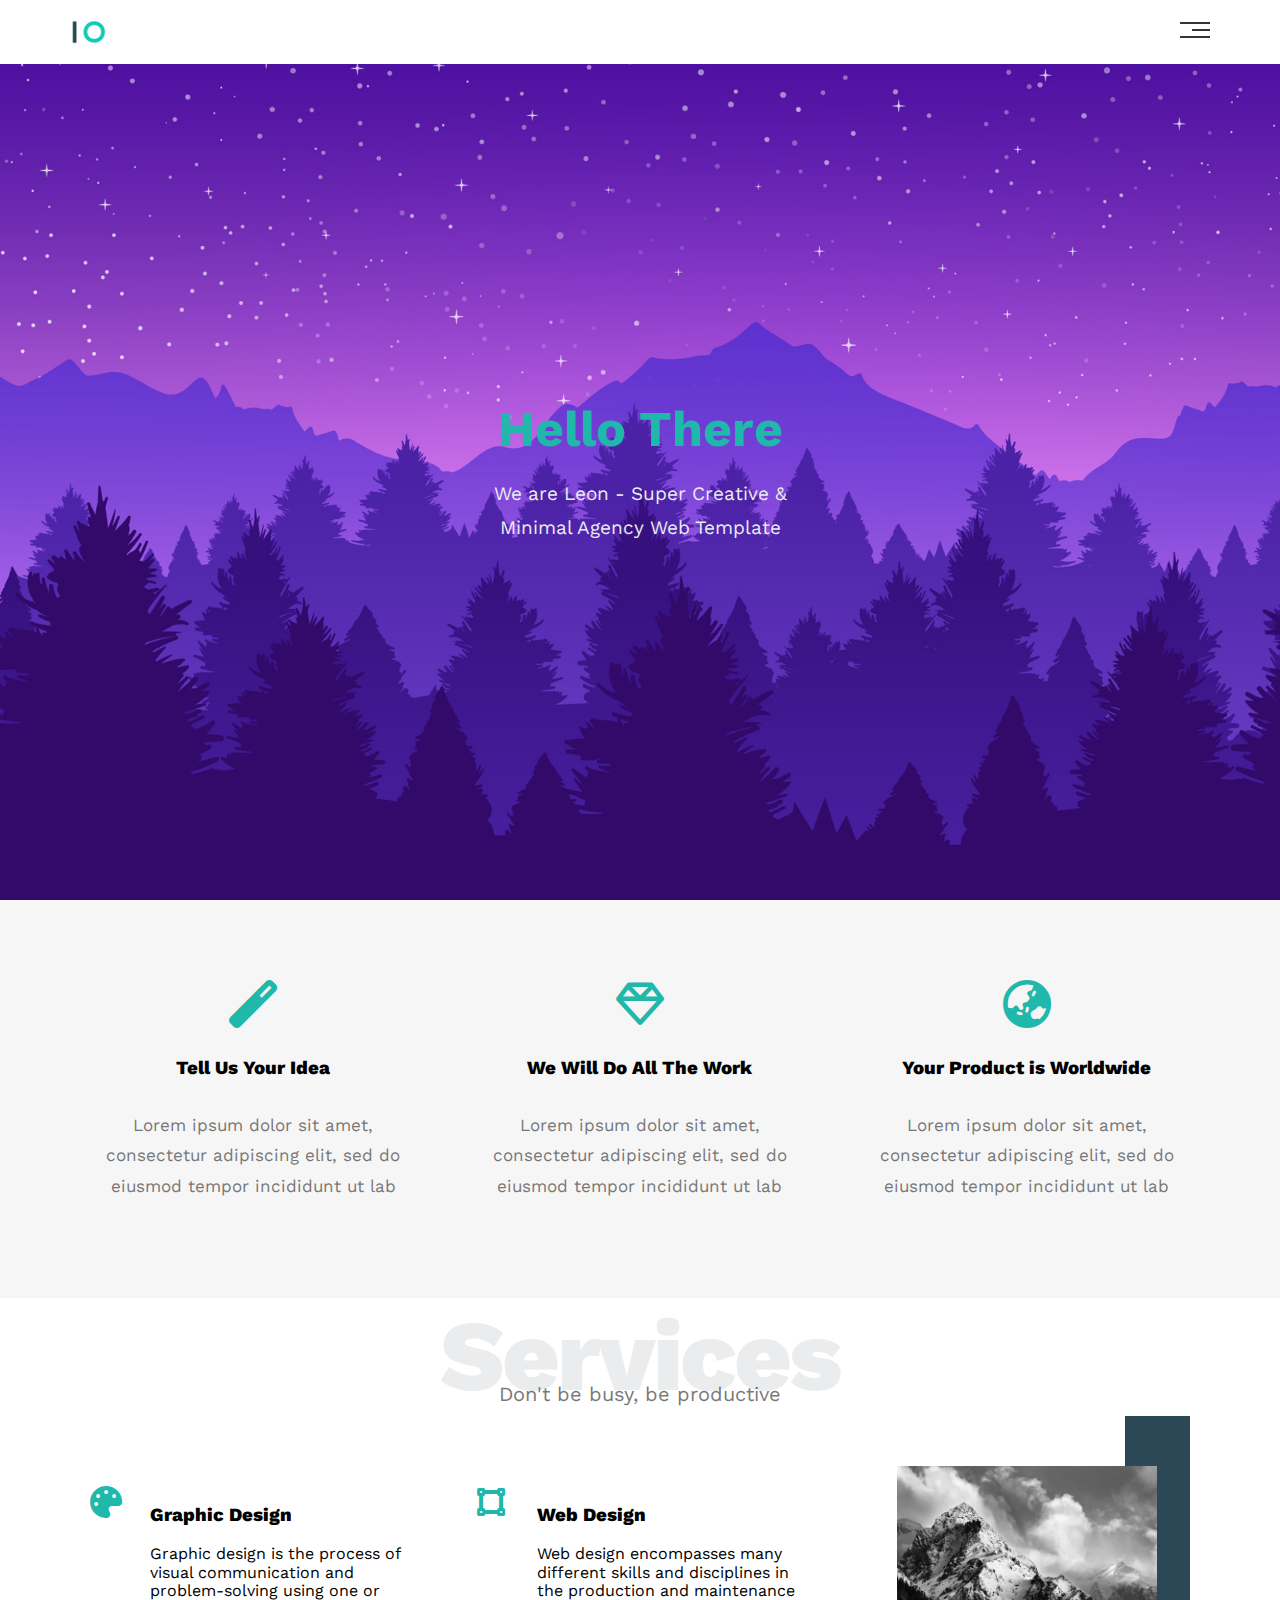
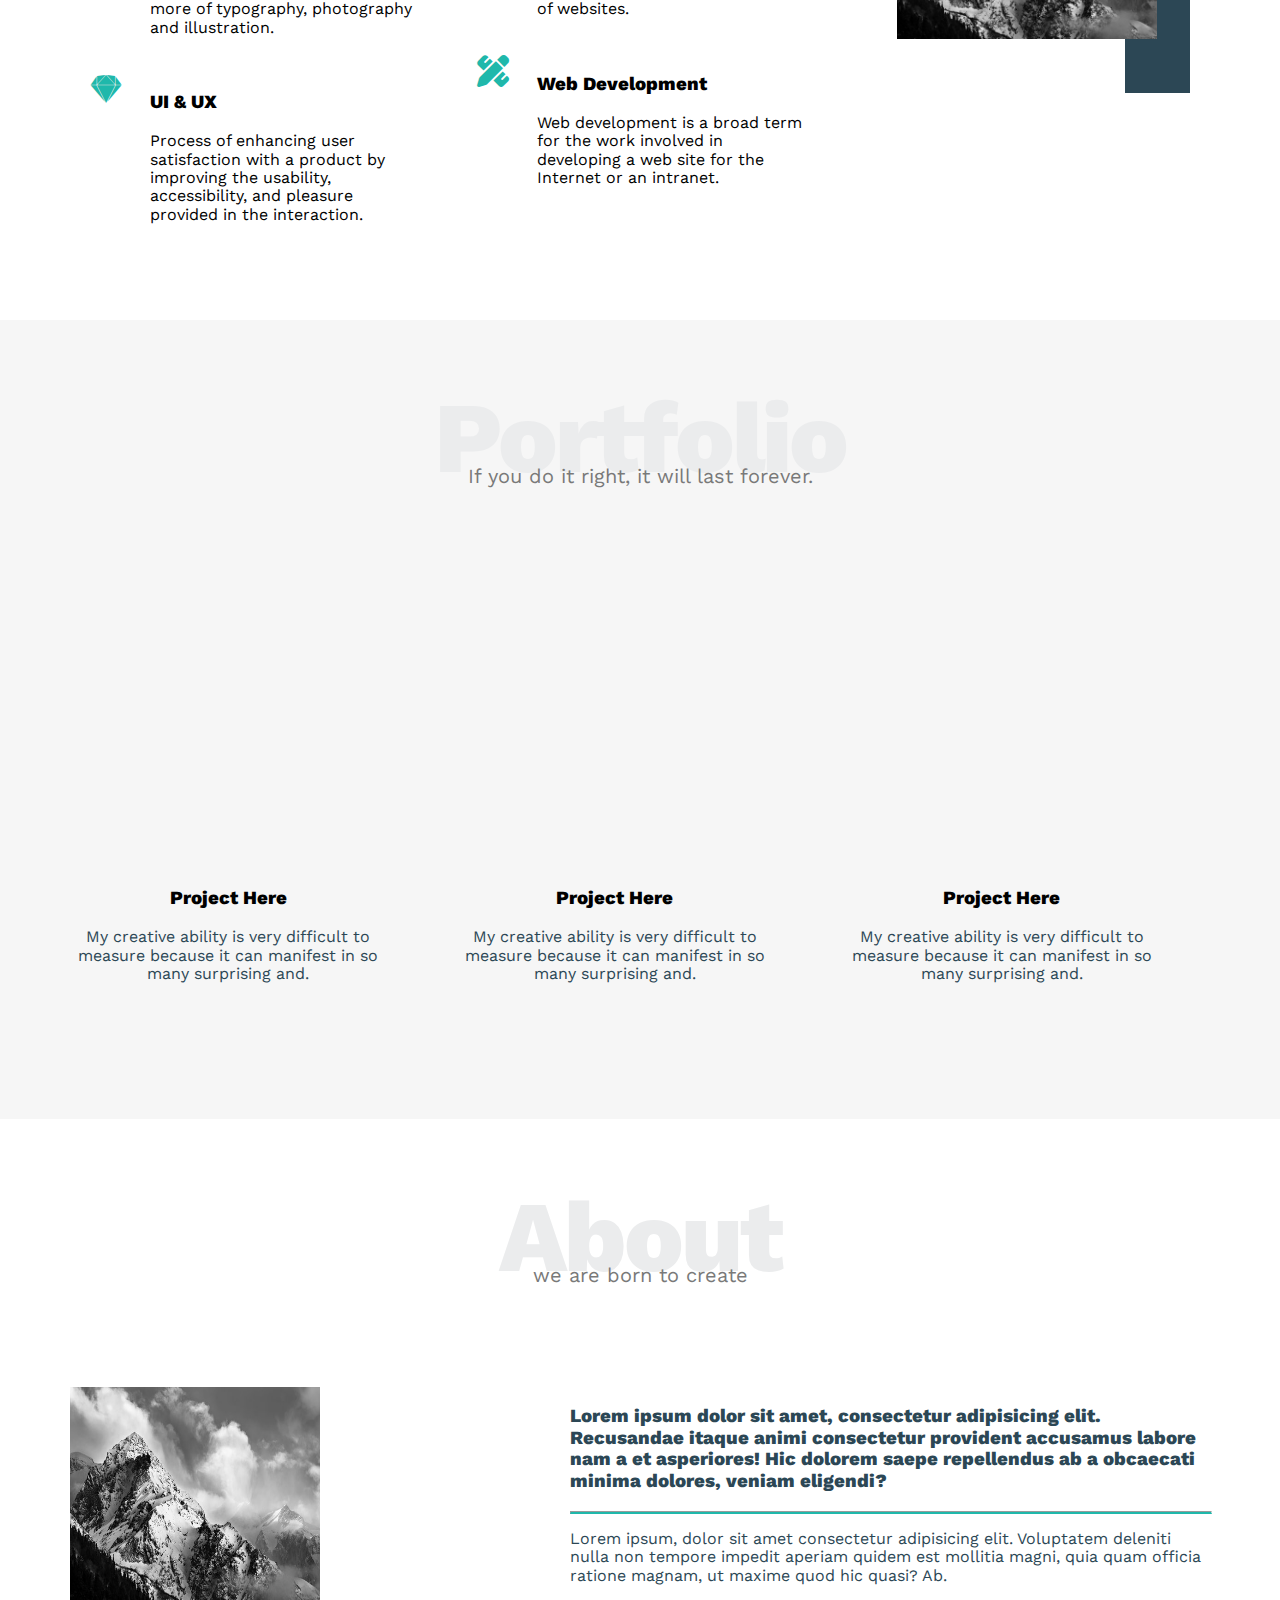
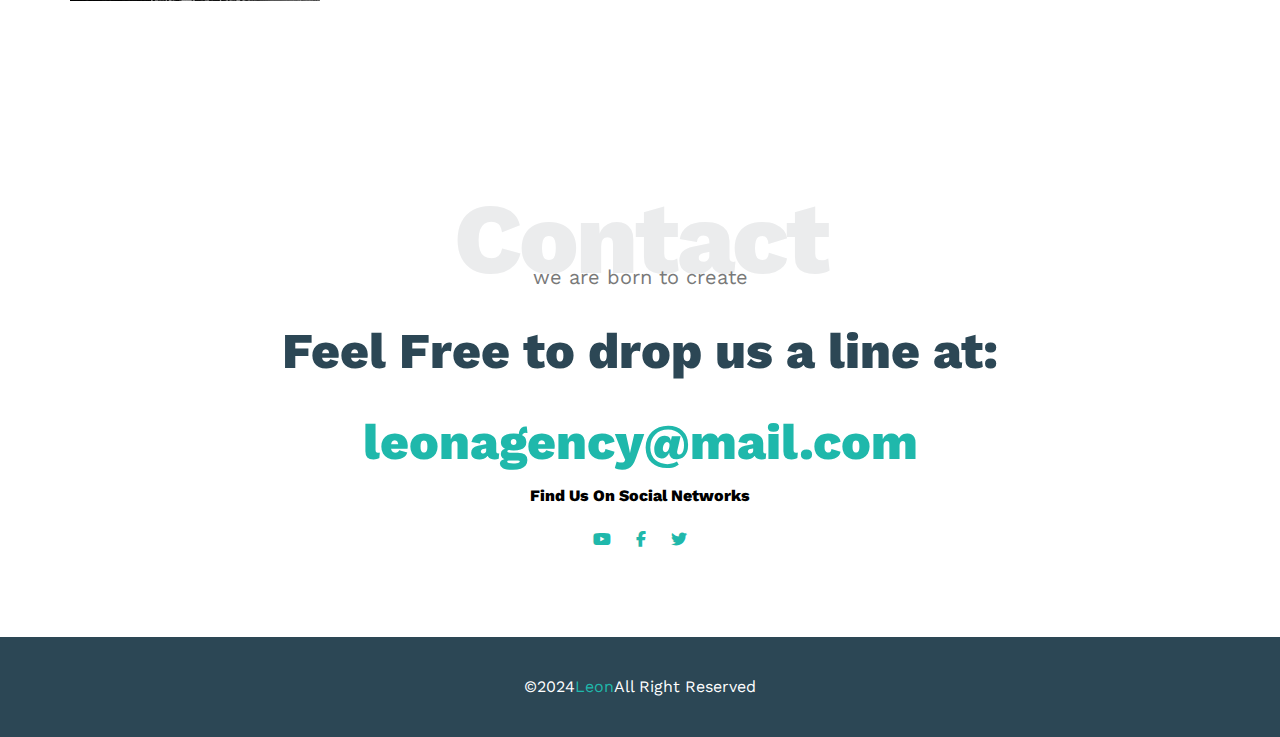
<file: index.html>
<!DOCTYPE html>
<html lang="en">

<head>
    <meta charset="UTF-8" />
    <meta http-equiv="X-UA-Compatible" content="IE=edge" />
    <meta name="viewport" content="width=device-width, initial-scale=1.0" />
    <title>Leon | Template One</title>
    <!-- Main Template CSS File -->
    <link rel="stylesheet" href="css/leon.css" />
    <!-- Render All Elements Normally -->
    <link rel="stylesheet" href="css/normalize.css" />
    <!-- Font Awesome Library -->
    <link rel="stylesheet" href="css/all.min.css" />
    <!-- Google Fonts -->
    <link rel="preconnect" href="https://fonts.gstatic.com" />
    <link href="https://fonts.googleapis.com/css2?family=Work+Sans:wght@200;300;400;500;600;700;800&#038;display=swap"
        rel="stylesheet" />
</head>

<body>
    <!-- Start Header -->
    <div class="header">
        <div class="container">
            <img decoding="async" class="logo" src="images/logo.png" alt="" />
            <div class="links">
                <span class="icon">
                    <span></span>
                    <span></span>
                    <span></span>
                </span>
                <ul>
                    <li><a href="#services">Services</a></li>
                    <li><a href="#portfolio">Portfolio</a></li>
                    <li><a href="#about">About</a></li>
                    <li><a href="#contact">Contact</a></li>
                </ul>
            </div>
        </div>
    </div>
    <!-- End Header -->
    <!-- Start Landing Section -->
    <div class="landing">
        <div class="intro-text">
            <h1>Hello There</h1>
            <p>We are Leon - Super Creative & Minimal Agency Web Template</p>
        </div>
    </div>
    <!-- End Landing Section -->
    <!-- Start Features -->
    <div class="features">
        <div class="container">
            <div class="feat">
                <i class="fas fa-magic fa-3x"></i>
                <h3>Tell Us Your Idea</h3>
                <p>Lorem ipsum dolor sit amet, consectetur adipiscing elit, sed do eiusmod tempor incididunt ut lab</p>
            </div>
            <div class="feat">
                <i class="far fa-gem fa-3x"></i>
                <h3>We Will Do All The Work</h3>
                <p>Lorem ipsum dolor sit amet, consectetur adipiscing elit, sed do eiusmod tempor incididunt ut lab</p>
            </div>
            <div class="feat">
                <i class="fas fa-globe-asia fa-3x"></i>
                <h3>Your Product is Worldwide</h3>
                <p>Lorem ipsum dolor sit amet, consectetur adipiscing elit, sed do eiusmod tempor incididunt ut lab</p>
            </div>
        </div>
    </div>
    <!-- End Features -->
    <!-- Start Services -->
    <div class="services" id="services">
        <div class="container">
            <h2 class="special-heading">Services</h2>
            <p>Don't be busy, be productive</p>
            <div class="services-content">
                <div class="col">
                    <!-- Start Service -->
                    <div class="srv">
                        <i class="fas fa-palette fa-2x"></i>
                        <div class="text">
                            <h3>Graphic Design</h3>
                            <p>
                                Graphic design is the process of visual communication and problem-solving using one or
                                more of
                                typography, photography and illustration.
                            </p>
                        </div>
                    </div>
                    <div class="srv">
                        <i class="fab fa-sketch fa-2x"></i>
                        <div class="text">
                            <h3>UI & UX</h3>
                            <p>
                                Process of enhancing user satisfaction with a product by improving the usability,
                                accessibility, and
                                pleasure provided in the interaction.
                            </p>
                        </div>
                    </div>
                    <!-- End Service -->
                </div>
                <div class="col">
                    <!-- Start Services -->
                    <div class="srv">
                        <i class="fas fa-vector-square fa-2x"></i>
                        <div class="text">
                            <h3>Web Design</h3>
                            <p>
                                Web design encompasses many different skills and disciplines in the production and
                                maintenance of
                                websites.
                            </p>
                        </div>
                    </div>
                    <div class="srv">
                        <i class="fas fa-pencil-ruler fa-2x"></i>
                        <div class="text">
                            <h3>Web Development</h3>
                            <p>
                                Web development is a broad term for the work involved in developing a web site for the
                                Internet or an
                                intranet.
                            </p>
                        </div>
                    </div>
                    <!-- End Services -->
                </div>
                <div class="col">
                    <div class="image image-column">
                        <img decoding="async" src="/images/services.jpg" alt="" />
                    </div>
                </div>
            </div>
        </div>
    </div>
    <!-- End Services -->
    <!-- start portifolu-->
    <div class="portifolu" id="portifolu">
        <div class="container">
            <h2 class="special-heading">Portfolio</h2>
            <p>If you do it right, it will last forever.</p>
            <div class="portifolu-content">
                <div class="por">
                    <img decoding="async" src="/images/4421964.jpg" alt="" />
                    <div class="text">
                        <h3>Project Here</h3>
                        <p>My creative ability is very difficult to measure because it can manifest in so many
                            surprising and.</p>
                    </div>
                </div>
                <div class="por">
                    <img decoding="async" src="/images/4421964.jpg" alt="" />
                    <div class="text">
                        <h3>Project Here</h3>
                        <p>My creative ability is very difficult to measure because it can manifest in so many
                            surprising and.</p>
                    </div>
                </div>
                <div class="por">
                    <img decoding="async" src="/images/4421964.jpg" alt="" />
                    <div class="text">
                        <h3>Project Here</h3>
                        <p>My creative ability is very difficult to measure because it can manifest in so many
                            surprising and.</p>
                    </div>
                </div>
            </div>
        </div>
    </div>
    <!-- end portifolu-->
    <!-- start About-->
    <div class="about" id="About">
        <div class="container">
            <h2 class="special-heading">About</h2>
            <p>we are born to create</p>
            <div class="about-content">
                <img class="image " decoding="async" src="/images/services.jpg" alt="">
                <div class="info">
                    <h3>Lorem ipsum dolor sit amet, consectetur adipisicing elit. Recusandae itaque animi consectetur
                        provident accusamus labore nam a et asperiores! Hic dolorem saepe repellendus ab a obcaecati
                        minima dolores, veniam eligendi?</h3>
                    <hr>
                    <p>Lorem ipsum, dolor sit amet consectetur adipisicing elit. Voluptatem deleniti nulla non tempore
                        impedit aperiam quidem est mollitia magni, quia quam officia ratione magnam, ut maxime quod hic
                        quasi? Ab.</p>
                </div>
            </div>
        </div>
    </div>
    <!-- end About-->
    <!-- start contact-->
    <div class="contact" id="Contact">
        <div class="container">
            <h2 class="special-heading">Contact</h2>
            <p>we are born to create</p>
            <div class="info">
                <h1> Feel Free to drop us a line at:</h1>
                <a href="mailto:leonagency@mail.com?subject=Contact" class="link">leonagency@mail.com</a>
                <div class="social">
                    <p> Find Us On Social Networks</p>
                    <i class="fab fa-youtube"></i>
                    <i class="fab fa-facebook-f"></i>
                    <i class="fab fa-twitter"></i>
                </div>
            </div>
        </div>
    </div>
    <!-- end contact-->
    <!--start footer-->
    <div class="footer">&copy;2024<span>Leon</span>All Right Reserved</div>
    <!--end footer-->
</file>
<file: css/leon.css>
/* Start Variables */
:root {
    --main-color: #1fb8ab;
    --secondary-color: #2c4755;
    --section-padding: 60px;
    --section-background: #f6f6f6;
    --main-duration: 0.5s;
}

/* End Variables */
/* Start Global Rules */
* {
    -webkit-box-sizing: border-box;
    -moz-box-sizing: border-box;
    box-sizing: border-box;
}

html {
    scroll-behavior: smooth;
}

body {
    font-family: "Work Sans", sans-serif;
}

.container {
    padding-left: 15px;
    padding-right: 15px;
    margin-left: auto;
    margin-right: auto;
}

/* Small */
@media (min-width: 768px) {
    .container {
        width: 750px;
    }
}

/* Medium */
@media (min-width: 992px) {
    .container {
        width: 970px;
    }
}

/* Large */
@media (min-width: 1200px) {
    .container {
        width: 1170px;
    }
}

/* End Global Rules */
/* Start Components */
.special-heading {
    color: #ebeced;
    font-size: 100px;
    text-align: center;
    font-weight: 800;
    letter-spacing: -3px;
    margin: 0;
}

.special-heading+p {
    margin: -30px 0 0;
    font-size: 20px;
    text-align: center;
    color: #797979;
}

@media (max-width: 767px) {
    .special-heading {
        font-size: 60px;
    }

    .special-heading+p {
        margin-top: -20px;
    }
}

/* End Components */
/* Start Header */
.header {
    padding: 20px;
}

.header .container {
    display: flex;
    justify-content: space-between;
    align-items: center;
}

.header .logo {
    width: 60px;
}

.header .links {
    position: relative;
}

.header .links:hover .icon span:nth-child(2) {
    width: 100%;
}

.header .links .icon {
    width: 30px;
    display: flex;
    flex-wrap: wrap;
    justify-content: flex-end;
}

.header .links .icon span {
    background-color: #333;
    margin-bottom: 5px;
    height: 2px;
}

.header .links .icon span:first-child {
    width: 100%;
}

.header .links .icon span:nth-child(2) {
    width: 60%;
    transition: var(--main-duration);
}

.header .links .icon span:last-child {
    width: 100%;
}

.header .links ul {
    list-style: none;
    margin: 0;
    padding: 0;
    background-color: #f6f6f6;
    position: absolute;
    right: 0;
    min-width: 200px;
    top: calc(100% + 15px);
    display: none;
    z-index: 1;
}

.header .links ul::before {
    content: "";
    border-width: 10px;
    border-style: solid;
    border-color: transparent transparent #f6f6f6 transparent;
    position: absolute;
    right: 5px;
    top: -20px;
}

.header .links:hover ul {
    display: block;
}

.header .links ul li a {
    display: block;
    padding: 15px;
    text-decoration: none;
    color: #333;
    transition: var(--main-duration);
}

.header .links ul li a:hover {
    padding-left: 25px;
}

.header .links ul li:not(:last-child) a {
    border-bottom: 1px solid #ddd;
}

/* End Header */
/* Start Landing Section */
.landing {
    background-image: url(/images/img.jpg);
    background-size: cover;
    height: calc(100vh - 64px);
    position: relative;
}

.landing .intro-text {
    position: absolute;
    left: 50%;
    top: 50%;
    text-align: center;
    transform: translate(-50%, -50%);
    width: 320px;
    max-width: 100%;
}

.landing .intro-text h1 {
    margin: 0;
    font-weight: bold;
    font-size: 50px;
    color: var(--main-color);
}

.landing .intro-text p {
    font-size: 19px;
    line-height: 1.8;
    color: #ebeced;
}

/* End Landing Section */
/* Start Features */
.features {
    padding-top: var(--section-padding);
    padding-bottom: var(--section-padding);
    background-color: var(--section-background);
}

.features .container {
    display: grid;
    grid-template-columns: repeat(auto-fill, minmax(300px, 1fr));
    grid-gap: 20px;
}

.features .feat {
    padding: 20px;
    text-align: center;
}

.features .feat i {
    color: var(--main-color);
}

.features .feat h3 {
    font-weight: 800;
    margin: 30px 0;
}

.features .feat p {
    line-height: 1.8;
    color: #777;
    font-size: 17px;
}

/* End Features */
/* Start Services  */

.services .container .services-content {
    display: grid;
    grid-template-columns: repeat(auto-fill, minmax(300px, 1fr));
    gap: 20px;
    padding-top: var(--section-padding);
    padding-bottom: var(--section-padding);

}

.services .services-content .image {
    position: relative;
    text-align: center;
}

.services .services-content .image img {
    width: 260px;
}

.services .services-content .image::before {
    content: "";
    position: absolute;
    background-color: #2c4755;
    width: 65px;
    height: calc(100% + 100px);
    right: 20px;
    top: -50px;
    z-index: -1;
}

.services .services-content .srv h3 {
    font-weight: 800;
}

.services .services-content .srv i {
    color: var(--main-color);
    /* margin-right: 20px; */
    /* margin-top: 20px; */
    /* position: absolute; */
    /* left: -45px; */
    /* top: -22px; */
    flex-basis: 60px;

}

.services .services-content .srv .text {
    flex: 1;
}

.services .services-content .srv {
    display: flex;
    margin: 20px;

}

@media (max-width: 767px) {
    .services .services-content .srv {
        flex-direction: column;
        text-align: center;
    }
}

.portifolu {
    padding-top: var(--section-padding);
    padding-bottom: var(--section-padding);
    background-color: var(--section-background);
}

.portifolu .portifolu-content {
    display: grid;
    grid-template-columns: repeat(auto-fill, minmax(300px, 1fr));
    gap: 20px;
    padding-top: var(--section-padding);
    padding-bottom: var(--section-padding);
}

.portifolu .portifolu-content .por img {
    width: 100%;
}

.portifolu .portifolu-content .por .text h3 {
    font-weight: 800;
}

.portifolu .portifolu-content .por {
    text-align: center;
    margin-right: 50px;
}

.portifolu .portifolu-content .por .text p {
    color: var(--secondary-color);
}

.about {
    padding-top: var(--section-padding);
    padding-bottom: calc(var(--section-padding) + 60px);
}

.about .about-content {
    margin-top: 100px;
    display: flex;
    flex-wrap: wrap;
    justify-content: space-between;
}

@media (max-width: 991px) {
    .about .about-content {
        flex-direction: column;
        text-align: center;
    }
}

.about .about-content .image {
    position: relative;
    width: 250px;

}

@media (max-width: 991px) {
    .about .about-content .image {
        margin: 0 auto 60px;
    }
}

.about .about-content .image::before {
    content: "";
    position: absolute;
    background-color: #ebeced;
    width: 100px;
    height: calc(100% + 80px);
    top: -40px;
    left: -20px;
    z-index: -1;
}

.about .about-content .image::after {
    top: -40px;
    content: "";
    position: absolute;
    width: 120px;
    height: 300px;
    border-left: 80px solid var(--main-color);
    border-bottom: 80px solid var(--main-color);
    z-index: -1;
    right: -150px;
}

@media (max-width: 991px) {

    .about .about-content .image::before,
    .about .about-content .image::after {
        display: none;
    }
}

.about .about-content .image img {
    max-width: 100%;
}

.about .about-content .info {
    flex-basis: calc(100% - 500px);
}

.about .about-content .info hr {
    border-bottom: #1fb8ab solid 2px;
    width: 100%;
}

.about .about-content .info h3 {
    color: #2c4755;
    font-weight: 800;
}

.about .about-content .info p {
    color: var(--secondary-color);
}

.contact {
    padding-top: var(--section-padding);
    padding-bottom: var(--section-padding);
}

.contact .container {
    text-align: center;
    margin-bottom: 20px;
}

.contact .container h1 {
    color: #2c4755;
    font-weight: 800;
    font-size: 50px;
}

.contact .container .info .link {
    text-decoration: none;
    list-style: none;
    color: #1fb8ab;
    font-size: 50px;
    font-weight: 800;
}

.contact .container .info .social p {
    font-weight: 800;
}

.contact .container .info .social i {
    color: var(--main-color);
    margin: 10px;
}

@media (max-width: 767px) {
    .contact .container .info .link {
        font-size: 20px;
        text-align: center;
    }
}

.footer {
    background-color: #2c4755;
    text-align: center;
    width: 100%;
    height: 100px;
    display: flex;
    justify-content: center;
    align-items: center;
    color: white;
}

.footer span {
    color: var(--main-color);
}
</file>
